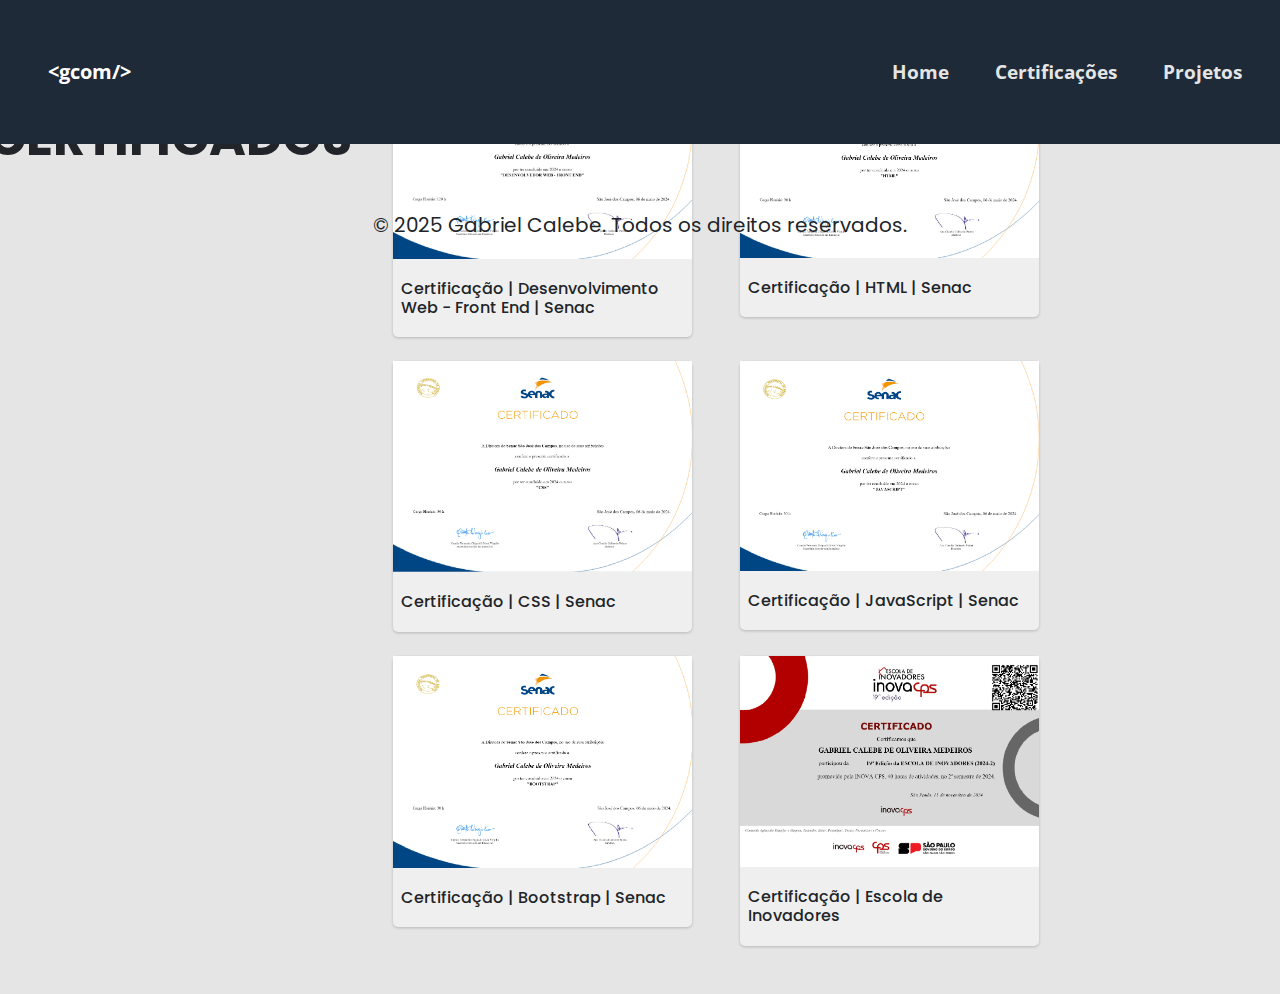
<file: docs/certificacoes.html>
<!DOCTYPE html>
<html lang="pt-br">

<head>
    <meta charset="UTF-8">
    <meta name="viewport" content="width=device-width, initial-scale=1.0">
    <title>Portfólio Gabriel Medeiros</title>
    <link rel="stylesheet" href="style.css">
    <link rel="shortcut icon" href="img/favicon.ico" />
    <link href="https://cdn.jsdelivr.net/npm/bootstrap@5.3.3/dist/css/bootstrap.min.css" rel="stylesheet"
        integrity="sha384-QWTKZyjpPEjISv5WaRU9OFeRpok6YctnYmDr5pNlyT2bRjXh0JMhjY6hW+ALEwIH" crossorigin="anonymous">
    <script src="https://cdn.jsdelivr.net/npm/bootstrap@5.3.3/dist/js/bootstrap.bundle.min.js"
        integrity="sha384-YvpcrYf0tY3lHB60NNkmXc5s9fDVZLESaAA55NDzOxhy9GkcIdslK1eN7N6jIeHz"
        crossorigin="anonymous"></script>
</head>

<body>
    <header id="header" class="header">
        <p class="ms-5 mt-3 mb-3 simbolo">&lt;gcom/&gt;</p>
        <nav class="navbar navbar-expand-lg">
            <div>
                <button class="navbar-toggler" type="button" data-bs-toggle="collapse" data-bs-target="#hamburguer"
                    aria-controls="hamburguer" aria-expanded="false" aria-label="Toggle navigation">

                    ☰

                </button>
                <div class="collapse navbar-collapse me-auto" id="hamburguer">
                    <ul class="navbar-nav ms-auto">
                        <li class="nav-item li2">
                            <a href="index.html" class="nav-link">Home</a>
                        </li>
                        <li class="nav-item">
                            <a href="certificacoes.html" class="nav-link">Certificações</a>
                        </li>
                        <li class="nav-item">
                            <a href="projetos.html" class="nav-link">Projetos</a>
                        </li>
                    </ul>
                </div>
            </div>
        </nav>
    </header>
    <div class="containerR">
        <h1 class="row justify-content-center mt-5 titulo-certificacoes">MEUS CERTIFICADOS</h1>
        <div class="certificados">
            <div class="row justify-content-center py-5 gap-4">
                <div class="col-md-5">
                    <div class="cardd" id="certificados"> <img src="img/certificados/DEVWEB.png"
                            class="card-img-top img-fluid">
                        <div class="card-body row align-items-center">
                            <h6 class="card-title">Certificação | Desenvolvimento Web - Front End | Senac</h4>
                        </div>
                    </div>
                </div>
                <div class="col-md-5">
                    <div class="cardd" id="certificados"> <img src="img/certificados/HTML.png"
                            class="card-img-top img-fluid">
                        <div class="card-body row align-items-center">
                            <h6 class="card-title">Certificação | HTML | Senac</h4>
                        </div>
                    </div>
                </div>
                <div class="col-md-5">
                    <div class="cardd" id="certificados"> <img src="img/certificados/CSS.png"
                            class="card-img-top img-fluid">
                        <div class="card-body row align-items-center">
                            <h6 class="card-title">Certificação | CSS | Senac</h4>
                        </div>
                    </div>
                </div>
                <div class="col-md-5">
                    <div class="cardd" id="certificados"> <img src="img/certificados/JS.png"
                            class="card-img-top img-fluid">
                        <div class="card-body row align-items-center">
                            <h6 class="card-title">Certificação | JavaScript | Senac</h4>
                        </div>
                    </div>
                </div>
                <div class="col-md-5">
                    <div class="cardd" id="certificados"> <img src="img/certificados/BOOTSTRAP.png"
                            class="card-img-top img-fluid">
                        <div class="card-body row align-items-center">
                            <h6 class="card-title">Certificação | Bootstrap | Senac</h4>
                        </div>
                    </div>
                </div>
                <div class="col-md-5">
                    <div class="cardd" id="certificados"> <img src="img/certificados/ESCOLADEINOVADORES.png"
                            class="card-img-top img-fluid">
                        <div class="card-body row align-items-center">
                            <h6 class="card-title">Certificação | Escola de Inovadores</h4>
                        </div>
                    </div>
                </div>
            </div>
        </div>
    </div>
    </div>
    <footer class="footer">
        <p>&copy; 2025 Gabriel Calebe. Todos os direitos reservados.</p>
    </footer>
    </div>
</body>

</html>
</file>
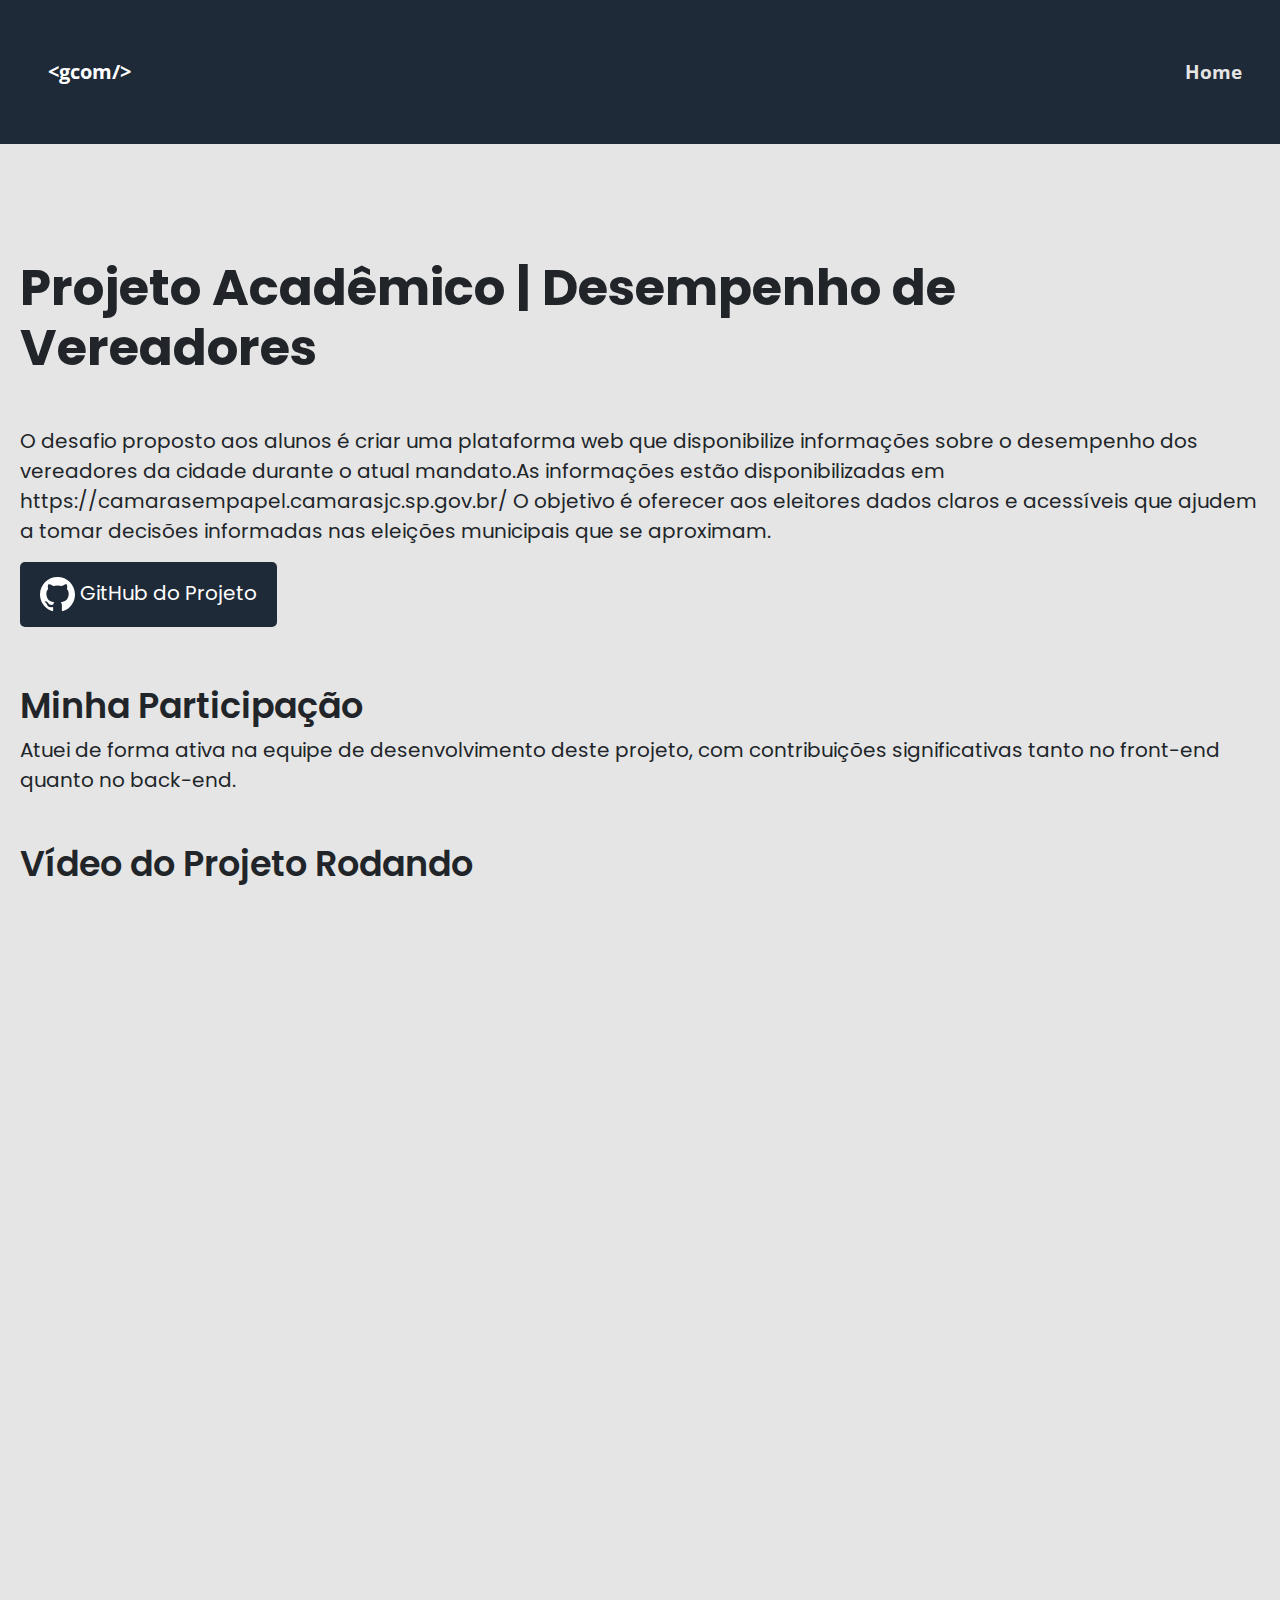
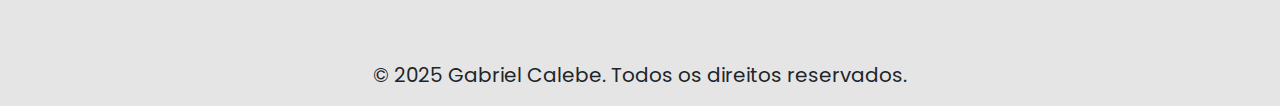
<file: docs/projeto.html>
<!DOCTYPE html>
<html lang="pt-br">

<head>
    <meta charset="UTF-8">
    <meta name="viewport" content="width=device-width, initial-scale=1.0">
    <title>Portfólio Gabriel Medeiros</title>
    <link rel="stylesheet" href="style.css">
    <link rel="shortcut icon" href="img/favicon.ico" />
    <link href="https://cdn.jsdelivr.net/npm/bootstrap@5.3.3/dist/css/bootstrap.min.css" rel="stylesheet"
        integrity="sha384-QWTKZyjpPEjISv5WaRU9OFeRpok6YctnYmDr5pNlyT2bRjXh0JMhjY6hW+ALEwIH" crossorigin="anonymous">
    <script src="https://cdn.jsdelivr.net/npm/bootstrap@5.3.3/dist/js/bootstrap.bundle.min.js"
        integrity="sha384-YvpcrYf0tY3lHB60NNkmXc5s9fDVZLESaAA55NDzOxhy9GkcIdslK1eN7N6jIeHz"
        crossorigin="anonymous"></script>
</head>

<body>
    <header id="header" class="header">
        <p class="ms-5 mt-3 mb-3 simbolo">&lt;gcom/&gt;</p>
        <nav class="navbar navbar-expand-lg">
            <div>
                <button class="navbar-toggler" type="button" data-bs-toggle="collapse" data-bs-target="#hamburguer"
                    aria-controls="hamburguer" aria-expanded="false" aria-label="Toggle navigation">

                    ☰

                </button>
                <div class="collapse navbar-collapse me-auto" id="hamburguer">
                    <ul class="navbar-nav ms-auto">
                        <li class="nav-item li2">
                            <a href="index.html" class="nav-link">Home</a>
                        </li>
                    </ul>
                </div>
            </div>
        </nav>
    </header>
    <div class="containerR">
        <section class="projetos-pagina mt-5">
            <h1>Projeto Acadêmico | Desempenho de Vereadores</h1>
            <p class="mt-5">O desafio proposto aos alunos é criar uma plataforma web que disponibilize informações sobre
                o desempenho dos vereadores da cidade durante o atual mandato.As informações estão disponibilizadas em
                https://camarasempapel.camarasjc.sp.gov.br/ O objetivo é oferecer aos eleitores dados claros e
                acessíveis que ajudem a tomar decisões informadas nas eleições municipais que se aproximam.</p>

            <a href="https://github.com/Draco-Imperium/API_FATEC1"><button type="button">
                    <svg xmlns="http://www.w3.org/2000/svg" width="35" height="35" fill="currentColor"
                        class="bi bi-github" viewBox="0 0 16 16" style="color:#ffffff;">
                        <path
                            d="M8 0C3.58 0 0 3.58 0 8c0 3.54 2.29 6.53 5.47 7.59.4.07.55-.17.55-.38 0-.19-.01-.82-.01-1.49-2.01.37-2.53-.49-2.69-.94-.09-.23-.48-.94-.82-1.13-.28-.15-.68-.52-.01-.53.63-.01 1.08.58 1.23.82.72 1.21 1.87.87 2.33.66.07-.52.28-.87.51-1.07-1.78-.2-3.64-.89-3.64-3.95 0-.87.31-1.59.82-2.15-.08-.2-.36-1.02.08-2.12 0 0 .67-.21 2.2.82.64-.18 1.32-.27 2-.27s1.36.09 2 .27c1.53-1.04 2.2-.82 2.2-.82.44 1.1.16 1.92.08 2.12.51.56.82 1.27.82 2.15 0 3.07-1.87 3.75-3.65 3.95.29.25.54.73.54 1.48 0 1.07-.01 1.93-.01 2.2 0 .21.15.46.55.38A8.01 8.01 0 0 0 16 8c0-4.42-3.58-8-8-8" />
                    </svg>
                    GitHub do Projeto</button></a>
            <h3 class="mt-2">Minha Participação</h3>
            <p>Atuei de forma ativa na equipe de desenvolvimento deste projeto, com contribuições significativas tanto
                no front-end quanto no back-end.</p>
            <h3 class="mt-5">Vídeo do Projeto Rodando</h3>
            <iframe width="1240" height="660" src="https://www.youtube.com/embed/0kPp-YthV4Y" title="YouTube video"
                frameborder="0"
                allow="accelerometer; autoplay; clipboard-write; encrypted-media; gyroscope; picture-in-picture"
                allowfullscreen>
            </iframe>


        </section>
    </div>
    <footer class="footer">
        <p>&copy; 2025 Gabriel Calebe. Todos os direitos reservados.</p>
    </footer>
    </div>
</body>

</html>
</file>
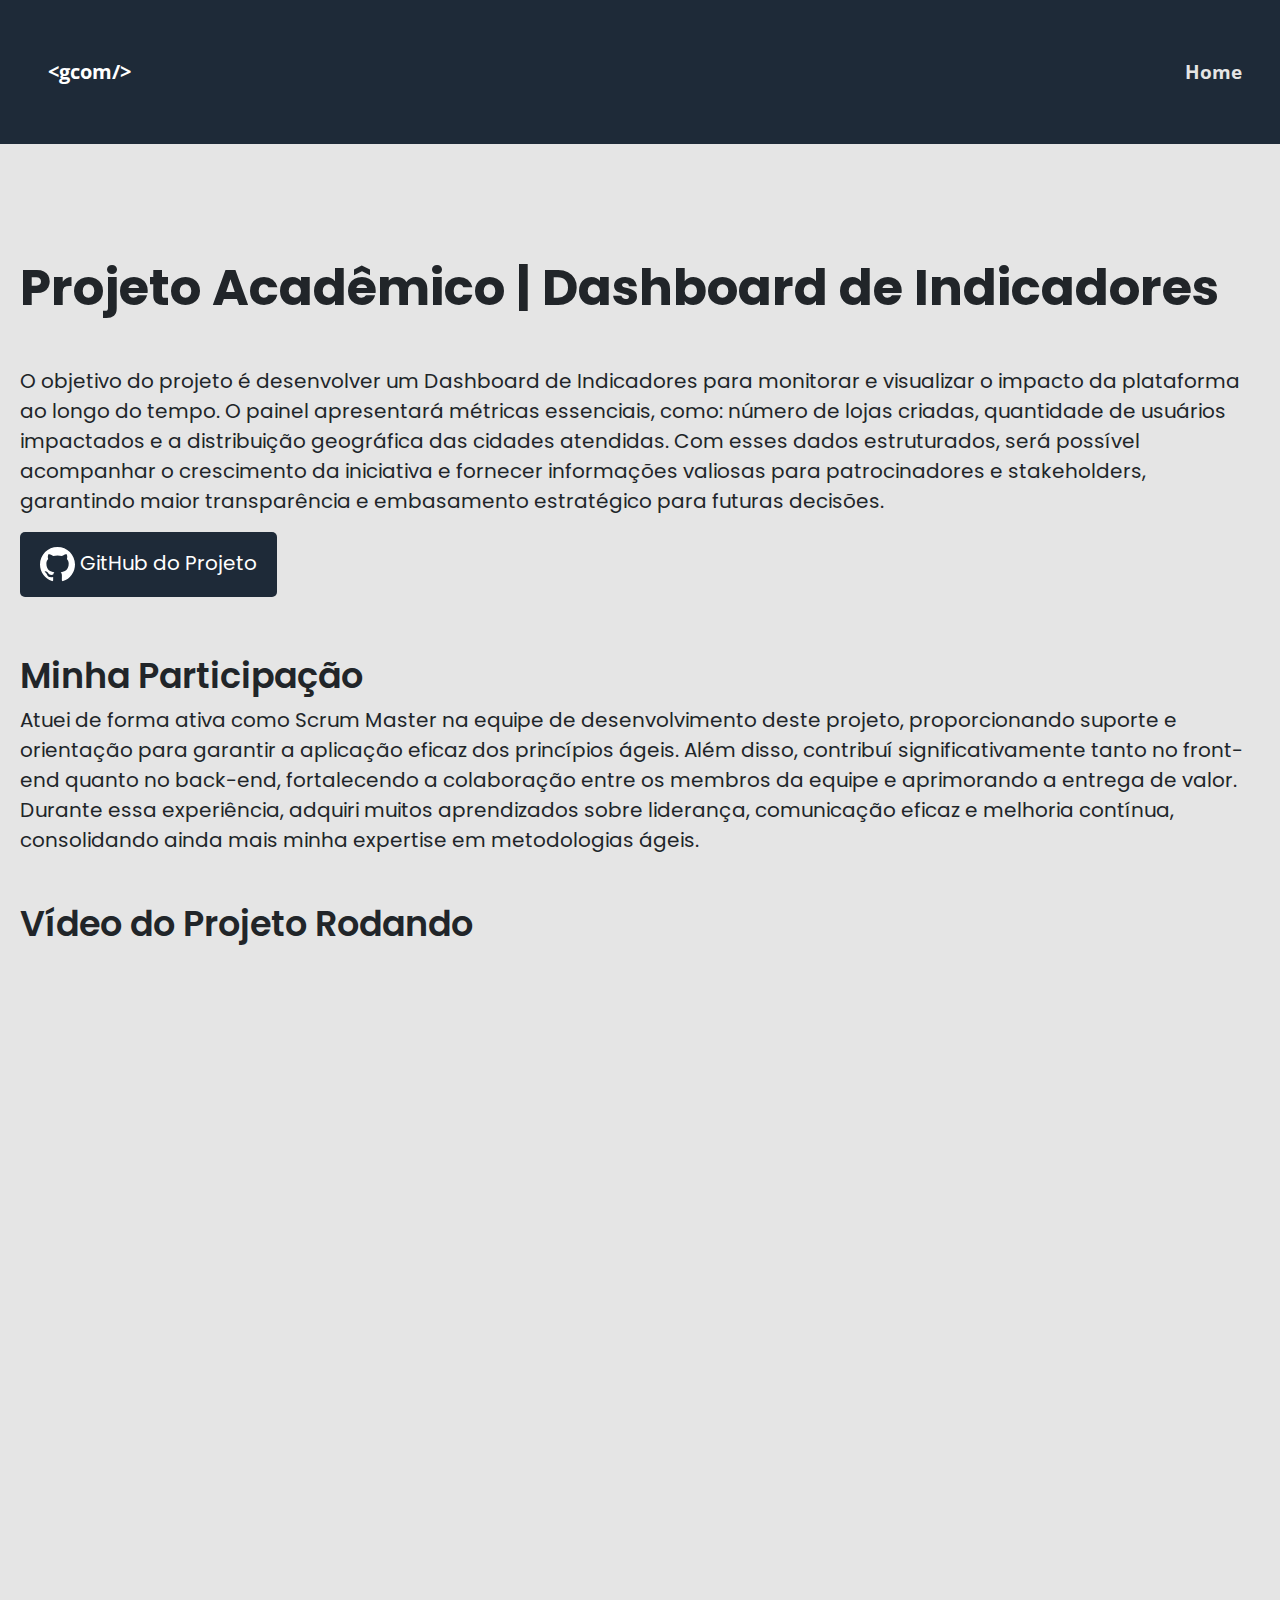
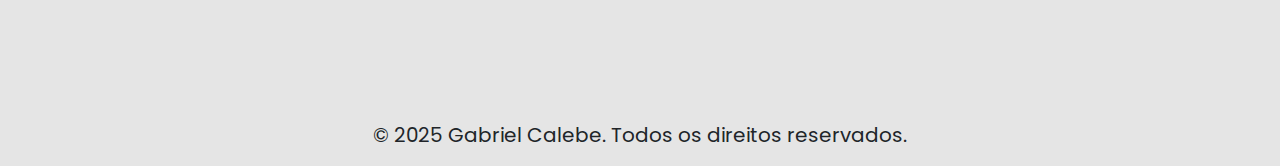
<file: docs/projeto2.html>
<!DOCTYPE html>
<html lang="pt-br">

<head>
    <meta charset="UTF-8">
    <meta name="viewport" content="width=device-width, initial-scale=1.0">
    <title>Portfólio Gabriel Medeiros</title>
    <link rel="stylesheet" href="style.css">
    <link rel="shortcut icon" href="img/favicon.ico" />
    <link href="https://cdn.jsdelivr.net/npm/bootstrap@5.3.3/dist/css/bootstrap.min.css" rel="stylesheet"
        integrity="sha384-QWTKZyjpPEjISv5WaRU9OFeRpok6YctnYmDr5pNlyT2bRjXh0JMhjY6hW+ALEwIH" crossorigin="anonymous">
    <script src="https://cdn.jsdelivr.net/npm/bootstrap@5.3.3/dist/js/bootstrap.bundle.min.js"
        integrity="sha384-YvpcrYf0tY3lHB60NNkmXc5s9fDVZLESaAA55NDzOxhy9GkcIdslK1eN7N6jIeHz"
        crossorigin="anonymous"></script>
</head>

<body>
    <header id="header" class="header">
        <p class="ms-5 mt-3 mb-3 simbolo">&lt;gcom/&gt;</p>
        <nav class="navbar navbar-expand-lg">
            <div>
                <button class="navbar-toggler" type="button" data-bs-toggle="collapse" data-bs-target="#hamburguer"
                    aria-controls="hamburguer" aria-expanded="false" aria-label="Toggle navigation">

                    ☰

                </button>
                <div class="collapse navbar-collapse me-auto" id="hamburguer">
                    <ul class="navbar-nav ms-auto">
                        <li class="nav-item li2">
                            <a href="index.html" class="nav-link">Home</a>
                        </li>
                    </ul>
                </div>
            </div>
        </nav>
    </header>
    <div class="containerR">
        <section class="projetos-pagina mt-5">
            <h1>Projeto Acadêmico | Dashboard de Indicadores</h1>
            <p class="mt-5">O objetivo do projeto é desenvolver um Dashboard de Indicadores para monitorar e visualizar
                o impacto da plataforma ao longo do tempo. O painel apresentará métricas essenciais, como: número de
                lojas criadas, quantidade de usuários impactados e a distribuição geográfica das cidades atendidas. Com
                esses dados estruturados, será possível acompanhar o crescimento da iniciativa e fornecer informações
                valiosas para patrocinadores e stakeholders, garantindo maior transparência e embasamento estratégico
                para futuras decisões.</p>

            <a href="https://github.com/GeneSys-fatec/API-2DSM"><button type="button">
                    <svg xmlns="http://www.w3.org/2000/svg" width="35" height="35" fill="currentColor"
                        class="bi bi-github" viewBox="0 0 16 16" style="color:#ffffff;">
                        <path
                            d="M8 0C3.58 0 0 3.58 0 8c0 3.54 2.29 6.53 5.47 7.59.4.07.55-.17.55-.38 0-.19-.01-.82-.01-1.49-2.01.37-2.53-.49-2.69-.94-.09-.23-.48-.94-.82-1.13-.28-.15-.68-.52-.01-.53.63-.01 1.08.58 1.23.82.72 1.21 1.87.87 2.33.66.07-.52.28-.87.51-1.07-1.78-.2-3.64-.89-3.64-3.95 0-.87.31-1.59.82-2.15-.08-.2-.36-1.02.08-2.12 0 0 .67-.21 2.2.82.64-.18 1.32-.27 2-.27s1.36.09 2 .27c1.53-1.04 2.2-.82 2.2-.82.44 1.1.16 1.92.08 2.12.51.56.82 1.27.82 2.15 0 3.07-1.87 3.75-3.65 3.95.29.25.54.73.54 1.48 0 1.07-.01 1.93-.01 2.2 0 .21.15.46.55.38A8.01 8.01 0 0 0 16 8c0-4.42-3.58-8-8-8" />
                    </svg>
                    GitHub do Projeto</button></a>
            <h3 class="mt-2">Minha Participação</h3>
            <p>Atuei de forma ativa como Scrum Master na equipe de desenvolvimento deste projeto, proporcionando suporte
                e orientação para garantir a aplicação eficaz dos princípios ágeis. Além disso, contribuí
                significativamente tanto no front-end quanto no back-end, fortalecendo a colaboração entre os membros da
                equipe e aprimorando a entrega de valor. Durante essa experiência, adquiri muitos aprendizados sobre
                liderança, comunicação eficaz e melhoria contínua, consolidando ainda mais minha expertise em
                metodologias ágeis.</p>
            <h3 class="mt-5">Vídeo do Projeto Rodando</h3>
            <iframe width="1240" height="660" src="https://www.youtube.com/embed/NQjO5y1g220" title="YouTube video"
                frameborder="0"
                allow="accelerometer; autoplay; clipboard-write; encrypted-media; gyroscope; picture-in-picture"
                allowfullscreen>
            </iframe>


        </section>
    </div>
    <footer class="footer">
        <p>&copy; 2025 Gabriel Calebe. Todos os direitos reservados.</p>
    </footer>
    </div>
</body>

</html>
</file>
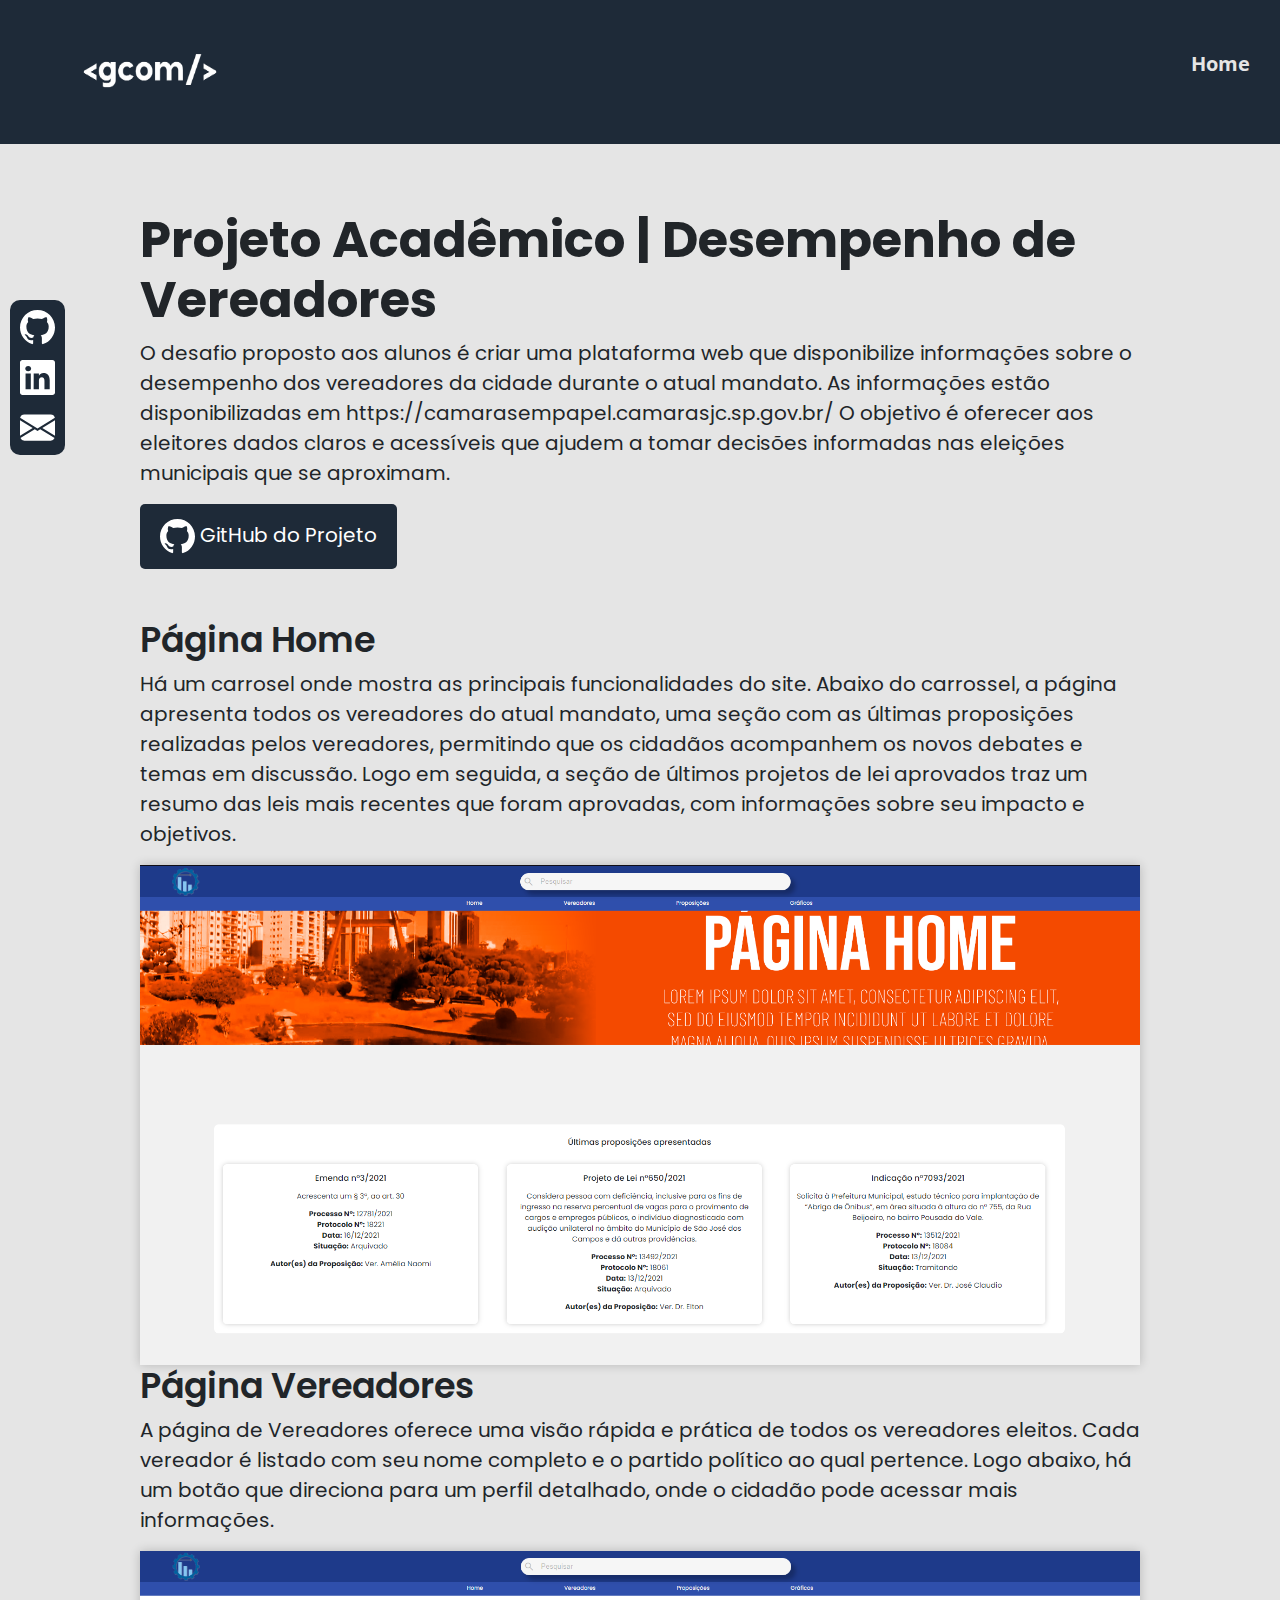
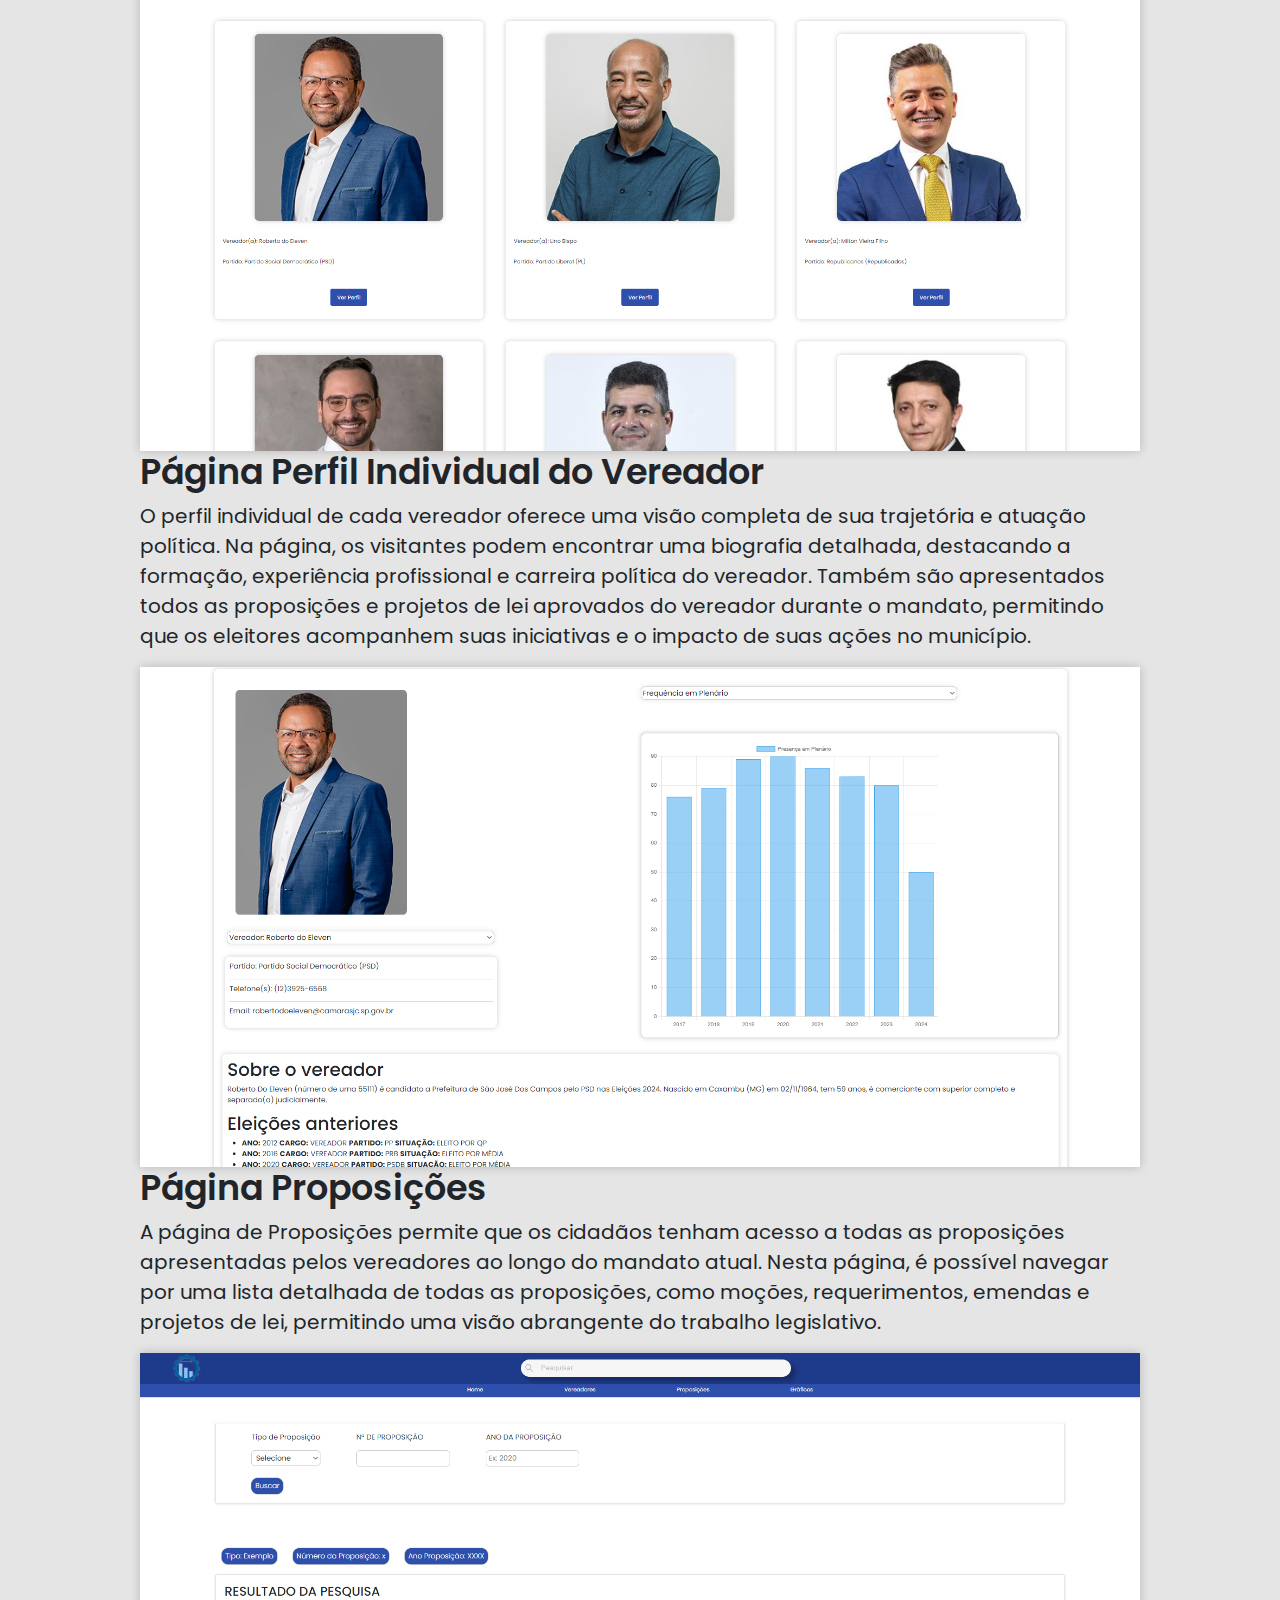
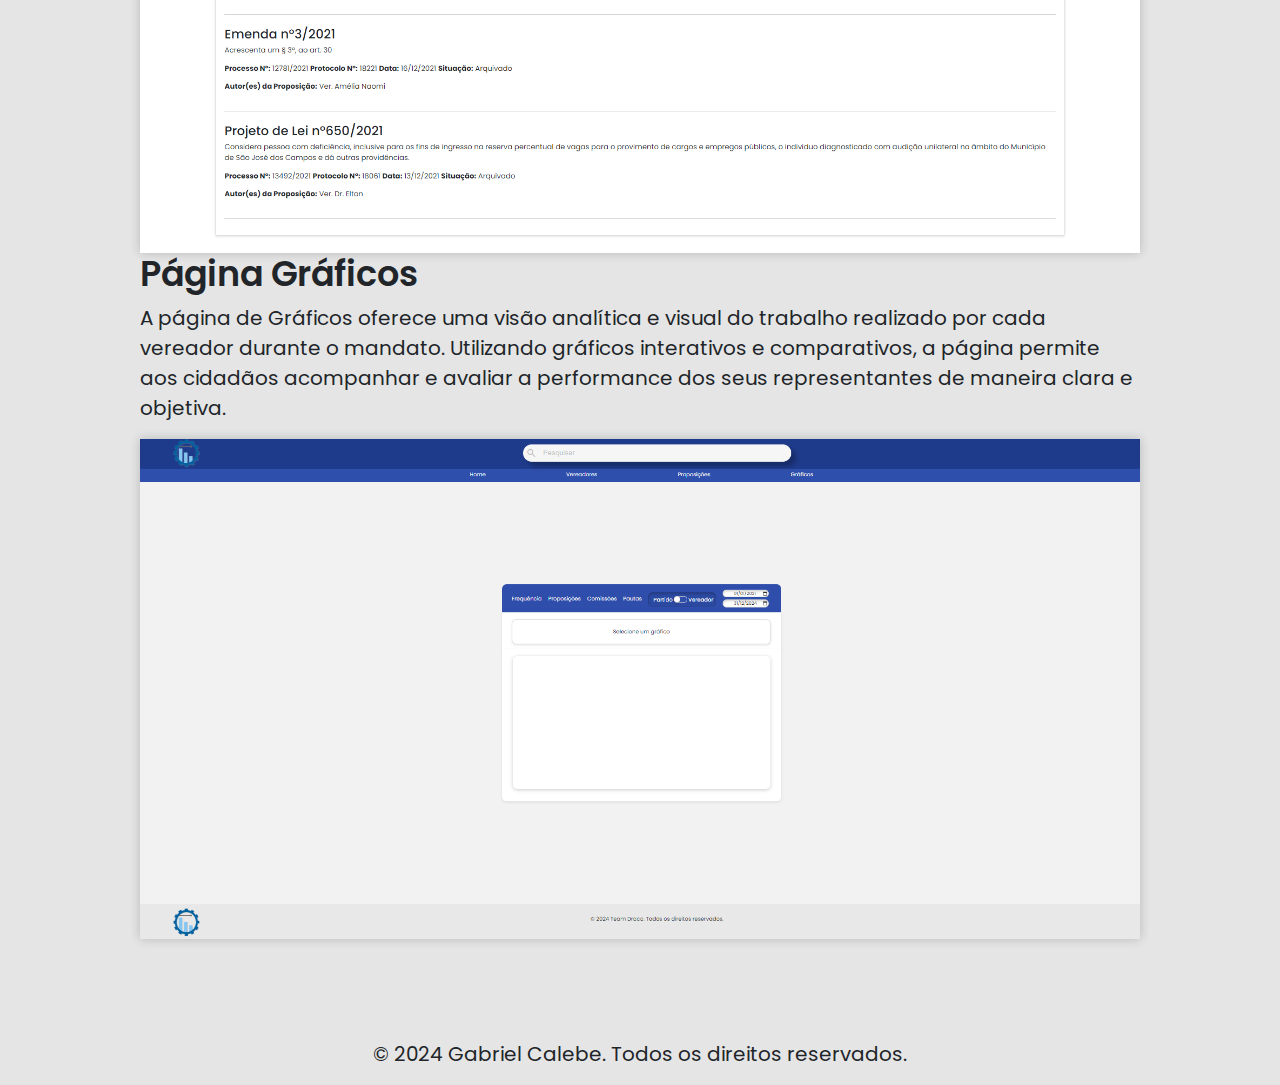
<file: docs/projetos.html>
<!DOCTYPE html>
<html lang="pt-br">

<head>
    <meta charset="UTF-8">
    <meta name="viewport" content="width=device-width, initial-scale=1.0">
    <title>Portfólio Gabriel Medeiros</title>
    <link rel="stylesheet" href="style.css">
    <link rel="shortcut icon" href="img/favicon.ico" />
    <link rel="stylesheet" href="https://cdnjs.cloudflare.com/ajax/libs/font-awesome/6.0.0-beta3/css/all.min.css">
    <link href="https://cdn.jsdelivr.net/npm/bootstrap@5.3.3/dist/css/bootstrap.min.css" rel="stylesheet"
        integrity="sha384-QWTKZyjpPEjISv5WaRU9OFeRpok6YctnYmDr5pNlyT2bRjXh0JMhjY6hW+ALEwIH" crossorigin="anonymous">
    <script src="https://cdn.jsdelivr.net/npm/bootstrap@5.3.3/dist/js/bootstrap.bundle.min.js"
        integrity="sha384-YvpcrYf0tY3lHB60NNkmXc5s9fDVZLESaAA55NDzOxhy9GkcIdslK1eN7N6jIeHz"
        crossorigin="anonymous"></script>
</head>

<body>
    <div class="containerR">
        <header class="header">
            <img src="img/imagem_2024-10-01_073020679-removebg-preview.png" alt="logo">
            <nav>
                <ul>
                    <li><a href="index.html">Home</a></li>
                </ul>
            </nav>
        </header>
        <aside class="aside">
            <div>
                <a href="https://github.com/gbmedeiros00">
                    <svg xmlns="http://www.w3.org/2000/svg" width="35" height="35" fill="currentColor"
                        class="bi bi-github" viewBox="0 0 16 16" style="margin-bottom:5px;color:#ffffff;">
                        <path
                            d="M8 0C3.58 0 0 3.58 0 8c0 3.54 2.29 6.53 5.47 7.59.4.07.55-.17.55-.38 0-.19-.01-.82-.01-1.49-2.01.37-2.53-.49-2.69-.94-.09-.23-.48-.94-.82-1.13-.28-.15-.68-.52-.01-.53.63-.01 1.08.58 1.23.82.72 1.21 1.87.87 2.33.66.07-.52.28-.87.51-1.07-1.78-.2-3.64-.89-3.64-3.95 0-.87.31-1.59.82-2.15-.08-.2-.36-1.02.08-2.12 0 0 .67-.21 2.2.82.64-.18 1.32-.27 2-.27s1.36.09 2 .27c1.53-1.04 2.2-.82 2.2-.82.44 1.1.16 1.92.08 2.12.51.56.82 1.27.82 2.15 0 3.07-1.87 3.75-3.65 3.95.29.25.54.73.54 1.48 0 1.07-.01 1.93-.01 2.2 0 .21.15.46.55.38A8.01 8.01 0 0 0 16 8c0-4.42-3.58-8-8-8" />
                    </svg>
                </a>
            </div>
            <div>
                <a href="https://www.linkedin.com/in/gabriel-medeiros-516ab3325/">
                    <svg xmlns="http://www.w3.org/2000/svg" width="35" height="35" fill="currentColor"
                        class="bi bi-linkedin" viewBox="0 0 16 16" style="margin-bottom:5px;color:#ffffff;">
                        <path
                            d="M0 1.146C0 .513.526 0 1.175 0h13.65C15.474 0 16 .513 16 1.146v13.708c0 .633-.526 1.146-1.175 1.146H1.175C.526 16 0 15.487 0 14.854zm4.943 12.248V6.169H2.542v7.225zm-1.2-8.212c.837 0 1.358-.554 1.358-1.248-.015-.709-.52-1.248-1.342-1.248S2.4 3.226 2.4 3.934c0 .694.521 1.248 1.327 1.248zm4.908 8.212V9.359c0-.216.016-.432.08-.586.173-.431.568-.878 1.232-.878.869 0 1.216.662 1.216 1.634v3.865h2.401V9.25c0-2.22-1.184-3.252-2.764-3.252-1.274 0-1.845.7-2.165 1.193v.025h-.016l.016-.025V6.169h-2.4c.03.678 0 7.225 0 7.225z" />
                    </svg>
                </a>
            </div>
            <div>
                <a href="mailto:gabrielcalebe71@gmail.com">
                    <svg xmlns="http://www.w3.org/2000/svg" width="35" height="35" fill="currentColor"
                        class="bi bi-envelope-fill" viewBox="0 0 16 16">
                        <path
                            d="M.05 3.555A2 2 0 0 1 2 2h12a2 2 0 0 1 1.95 1.555L8 8.414zM0 4.697v7.104l5.803-3.558zM6.761 8.83l-6.57 4.027A2 2 0 0 0 2 14h12a2 2 0 0 0 1.808-1.144l-6.57-4.027L8 9.586zm3.436-.586L16 11.801V4.697z" />
                    </svg>
                </a>
            </div>
        </aside>
        <section class="projetos-pagina">
            <h1>Projeto Acadêmico | Desempenho de Vereadores</h1>
            <p>O desafio proposto aos alunos é criar uma plataforma web que disponibilize informações sobre o
                desempenho dos vereadores da cidade durante o atual mandato. As informações estão
                disponibilizadas em https://camarasempapel.camarasjc.sp.gov.br/ O objetivo é oferecer aos
                eleitores dados claros e acessíveis que ajudem a tomar decisões informadas nas eleições municipais
                que se aproximam.</p>

            <a href="https://github.com/Draco-Imperium/API_FATEC1"><button type="button">
                <svg xmlns="http://www.w3.org/2000/svg" width="35" height="35" fill="currentColor"
                        class="bi bi-github" viewBox="0 0 16 16" style="color:#ffffff;">
                        <path
                            d="M8 0C3.58 0 0 3.58 0 8c0 3.54 2.29 6.53 5.47 7.59.4.07.55-.17.55-.38 0-.19-.01-.82-.01-1.49-2.01.37-2.53-.49-2.69-.94-.09-.23-.48-.94-.82-1.13-.28-.15-.68-.52-.01-.53.63-.01 1.08.58 1.23.82.72 1.21 1.87.87 2.33.66.07-.52.28-.87.51-1.07-1.78-.2-3.64-.89-3.64-3.95 0-.87.31-1.59.82-2.15-.08-.2-.36-1.02.08-2.12 0 0 .67-.21 2.2.82.64-.18 1.32-.27 2-.27s1.36.09 2 .27c1.53-1.04 2.2-.82 2.2-.82.44 1.1.16 1.92.08 2.12.51.56.82 1.27.82 2.15 0 3.07-1.87 3.75-3.65 3.95.29.25.54.73.54 1.48 0 1.07-.01 1.93-.01 2.2 0 .21.15.46.55.38A8.01 8.01 0 0 0 16 8c0-4.42-3.58-8-8-8" />
                    </svg>
                GitHub do Projeto</button></a>
            <h3>Página Home</h3>
            <p>Há um carrosel onde mostra as principais funcionalidades do site. Abaixo do carrossel, a página apresenta todos os vereadores do atual mandato, uma seção com as últimas proposições realizadas pelos vereadores, permitindo que os cidadãos acompanhem os novos debates e temas em discussão. Logo em seguida, a seção de últimos projetos de lei aprovados traz um resumo das leis mais recentes que foram aprovadas, com informações sobre seu impacto e objetivos.</p>
            <img src="img/Projeto-API/Pagina Home.png">
            <h3>Página Vereadores</h3>
            <p>A página de Vereadores oferece uma visão rápida e prática de todos os vereadores eleitos. Cada vereador é listado com seu nome completo e o partido político ao qual pertence. Logo abaixo, há um botão que direciona para um perfil detalhado, onde o cidadão pode acessar mais informações.</p>
            <img src="img/Projeto-API/Pagina Vereadores.png">
            <h3>Página Perfil Individual do Vereador</h3>
            <p>O perfil individual de cada vereador oferece uma visão completa de sua trajetória e atuação política. Na página, os visitantes podem encontrar uma biografia detalhada, destacando a formação, experiência profissional e carreira política do vereador. Também são apresentados todos as proposições e projetos de lei aprovados do vereador durante o mandato, permitindo que os eleitores acompanhem suas iniciativas e o impacto de suas ações no município.</p>
            <img src="img/Projeto-API/Perfil.png">
            <h3>Página Proposições</h3>
            <p>A página de Proposições permite que os cidadãos tenham acesso a todas as proposições apresentadas pelos vereadores ao longo do mandato atual. Nesta página, é possível navegar por uma lista detalhada de todas as proposições, como moções, requerimentos, emendas e projetos de lei, permitindo uma visão abrangente do trabalho legislativo.</p>
            <img src="img/Projeto-API/Proposições.png">
            <h3>Página Gráficos</h3>
            <p>A página de Gráficos oferece uma visão analítica e visual do trabalho realizado por cada vereador durante o mandato. Utilizando gráficos interativos e comparativos, a página permite aos cidadãos acompanhar e avaliar a performance dos seus representantes de maneira clara e objetiva.</p>
            <img src="img/Projeto-API/Gráficos.png">
        </section>
        <footer class="footer"><p>&copy; 2024 Gabriel Calebe. Todos os direitos reservados.</p></footer>
</body>
<script src="header-scroll.js"></script>

</html>
</file>
<file: docs/style.css>
@import url('https://fonts.googleapis.com/css2?family=Poppins:ital,wght@0,100;0,200;0,300;0,400;0,500;0,600;0,700;0,800;0,900;1,100;1,200;1,300;1,400;1,500;1,600;1,700;1,800;1,900&display=swap');
@import url('https://fonts.googleapis.com/css2?family=Open+Sans:ital,wght@0,300..800;1,300..800&display=swap');

body {
    font-family: "Poppins", sans-serif !important;
    padding: 0px !important;
    margin: 0px !important;
    background-color: #E5E5E5 !important;
}

h1 {
    font-size: 50px !important;
    font-weight: 700 !important;

}

h3 {
    font-size: 35px !important;
    font-weight: 600 !important;
}

p {
    font-size: 20px;
}

a {
    font-size: 20px;
    text-decoration: none;
}

p a{
    text-decoration: none;
}

li img{
    width: 65px;
    height: 65px;
    margin: 0px 5px;
}

li {
    list-style-type: none;
}

/* container grid */
.containerR {
    display: grid;
    grid-template-columns: 1fr 4fr 1fr;
    grid-template-rows: 150px 60px auto;

}

/* header */
.header {
    display: flex;
    grid-column: 1/4;
    position: fixed;
    background-color: #1E2A38;
    justify-content: space-between;
    align-items: center;
    font-family: "Open Sans";
    font-style: normal;
    font-weight: 700;
    font-size: 19px;
    color: #ffffff;
    width: 100%;
    height: 16%;
    transition: top 0.3s ease;
}

.header a {
    color: #E5E5E5;
    text-decoration: none;
}

.header a:hover {
    color: rgb(155, 207, 203);
    transition: 0.2s;
    opacity: 0.7;
}

.header nav {
    justify-content: end;
}

.header img {
    height: 150px;
    width: 200px;
    margin-left: 50px;
}

.header ul {
    display: flex;
    justify-content: space-around;
}

.li2 {
    margin-left: 300px;
}

.header li {
    padding-right: 30px;
}

.navbar-toggler {
    color: #ffffff !important;
    border: none !important;
    padding: 8px 24px !important;
}

.navbar.navbar-expand-lg {
    width: 100% !important;
}

.navbar-nav {
    width: 100%;
}

/* barra lateral */
.aside {
    align-content: space-around;
    background-color: #1E2A38;
    margin-top: 300px;
    max-width: 13%;
    position: fixed;
    margin-left: 10px;
    border-radius: 10px;
}

.aside svg {
    color: #ffffff;
    margin: 10px 10px 10px 10px;
}

/* botão voltar ao topo */
.topo {
    grid-column: 3/4;
    grid-row: 3/4;
    margin-left: 15%;
    margin-top: 170%;
}

.topo button {
    background-color: #1E2A38;
    font-family: "Poppins";
    font-size: 20px;
    color: #ffffff;
    border: none;
    border-radius: 5px;
    padding: 15px 20px;
    cursor: pointer;
    position: fixed;
    display: none;
}

/* Apresentação sobre mim */
.apresentacao {
    grid-column: 2/3;
    grid-row: 3/4;
    text-align: center;
    color: #1E2A38;
}

.apresentacao p {
    margin: 20px 0;
}

.download-button {
    background-color: #1E2A38;
    font-family: "Poppins" !important;
    font-size: 20px !important;
    color: #ffffff;
    border: none;
    border-radius: 5px;
    padding: 15px 10px 15px 10px;
    cursor: pointer;
    text-decoration: none;
}

.download-icon {
    margin-top: 0px;
}

.apresentacao img {
    width: 300px;
    box-shadow: 0 0 10px rgba(0, 0, 0, 0.2);
    border-radius: 100%;
    border: 5px solid #1E2A38;
}

/* Formção */
.formacao {
    grid-column: 2/3;
    grid-row: 4/5;
    color: #1E2A38;
    text-align: center;
}

.formacao ul {
    display: flex;
    justify-content: center;
    padding: 0;
}

.formacao li {
    padding: 5px;
}

.certificados{
    display: flex;
    flex-wrap: wrap;
}

.cardd{
    background-color: #f0efef;
    border-radius: 5px;
    box-shadow: 0 1px 3px rgba(0, 0, 0, 0.2);
    /* padding: 0 0 25px 0; */
}

.cardd h6{
    padding: 20px;
}

/* Projetos */
.projetos {
    display: flex;
    grid-column: 2/3;
    grid-row: 5/6;
    color: #1E2A38;
    text-align: center;
    justify-content: center;
    flex-wrap: wrap;
}

.projetos h1 {
    width: 100%;
}

.projetos-box {
    background-color: #f0efef;
    box-shadow: 0 0 10px rgba(0, 0, 0, 0.2);
    padding: 10px;
    margin-bottom: 50px;
}

.projetos-box button {
    background-color: #1E2A38;
    font-family: "Poppins";
    font-size: 20px;
    color: #ffffff;
    border: none;
    border-radius: 5px;
    padding: 10px 20px;
    cursor: pointer;
}

.projetos-box button a {
    color: #ffffff;
    text-decoration: none;
}

.projetos-box img {
    width: 200px;
    height: 200px;
    margin-bottom: 30px;
}

/* Contato */
.contato {
    grid-column: 1/4;
    grid-column: 2/3;
    grid-row: 6/7;
    text-align: center;
    color: #1E2A38;
    padding: 20px;
}

.contato-info {
    margin-bottom: 20px;
}

.contato-info h3 {
    margin: 10px 0;
}

.contato-form {
    display: flex;
    flex-direction: column;
    align-items: center;
}

.contato-form label {
    margin: 5px 0;
}

.contato-form input,
.contato-form textarea {
    width: 70%;
    padding: 10px;
    margin-bottom: 15px;
    border: 1px solid #ccc;
    border-radius: 5px;
}

.contato-form button {
    background-color: #1E2A38;
    font-family: "Poppins";
    font-size: 20px;
    color: #ffffff;
    border: none;
    border-radius: 5px;
    padding: 10px 20px;
    cursor: pointer;
}

.footer {
    grid-column: 2/3;
    grid-row: 8/9;
    display: flex;
    justify-content: center;
}

/* Página Projetos INDIVIDUAL */
.projetos-pagina {
    grid-column: 2/3;
    grid-row: 3/4;
    margin-bottom: 100px;
}

.projetos-pagina img {
    width: 1000px;
    height: 500px;
    box-shadow: 0 0 10px rgba(0, 0, 0, 0.2);
}

.projetos-pagina button {
    background-color: #1E2A38;
    font-family: "Poppins";
    font-size: 20px;
    color: #ffffff;
    border: none;
    border-radius: 5px;
    padding: 15px 20px;
    cursor: pointer;
    margin-bottom: 50px;
}

@media (max-width: 990px) {
    #hamburguer {
        margin-left: 10px;
    }

    .li2 {
        margin-left: 0;
        margin-right: 1500px;
    }

    .aside {
        max-width: 25%;
        margin-top: 700px;
    }

    .header {
        height: auto;
    }

    /* .navbar{
        margin-right: 800px;
    } */
    .topo {
        margin-top: 100%;
    }

    .download-button {
        font-size: 40px;
    }

    .projetos-box {
        width: 80%;
        margin: 10px 0;
    }
}

@media (max-width: 768px) {
    .li2 {
        margin-left: 0;
        margin-right: 400px;
    }

    .header img {
        margin-left: 0;
    }

    h1 {
        font-size: 40px;
    }

    h3 {
        font-size: 30px;
    }

    p {
        font-size: 18px;
    }

    .aside {
        display: none;
    }

    .header {
        height: auto;
    }

    .aside {
        max-width: 40%;
        margin-top: 60%;
    }

    .contato-form input,
    .contato-form textarea {
        width: 90%;
    }

    .topo {
        display: none;
    }

    .projetos-box {
        width: 100%;
    }
}

@media (max-width: 480px) {
    .topo {
        display: none;
    }

    .header img {
        margin-left: 0;
    }

    h1 {
        font-size: 30px;
    }

    h3 {
        font-size: 25px;
    }

    .header {
        height: auto;
    }

    .aside {
        display: none;
    }

    .download-button {
        font-size: 30px;
    }

    .formacao ul {
        flex-wrap: wrap;
    }

    .topo button {
        font-size: 16px;
    }

    .projetos-pagina img {
        width: 430px;
        height: 215px;
        box-shadow: 0 0 10px rgba(0, 0, 0, 0.2);
    }
}
</file>
